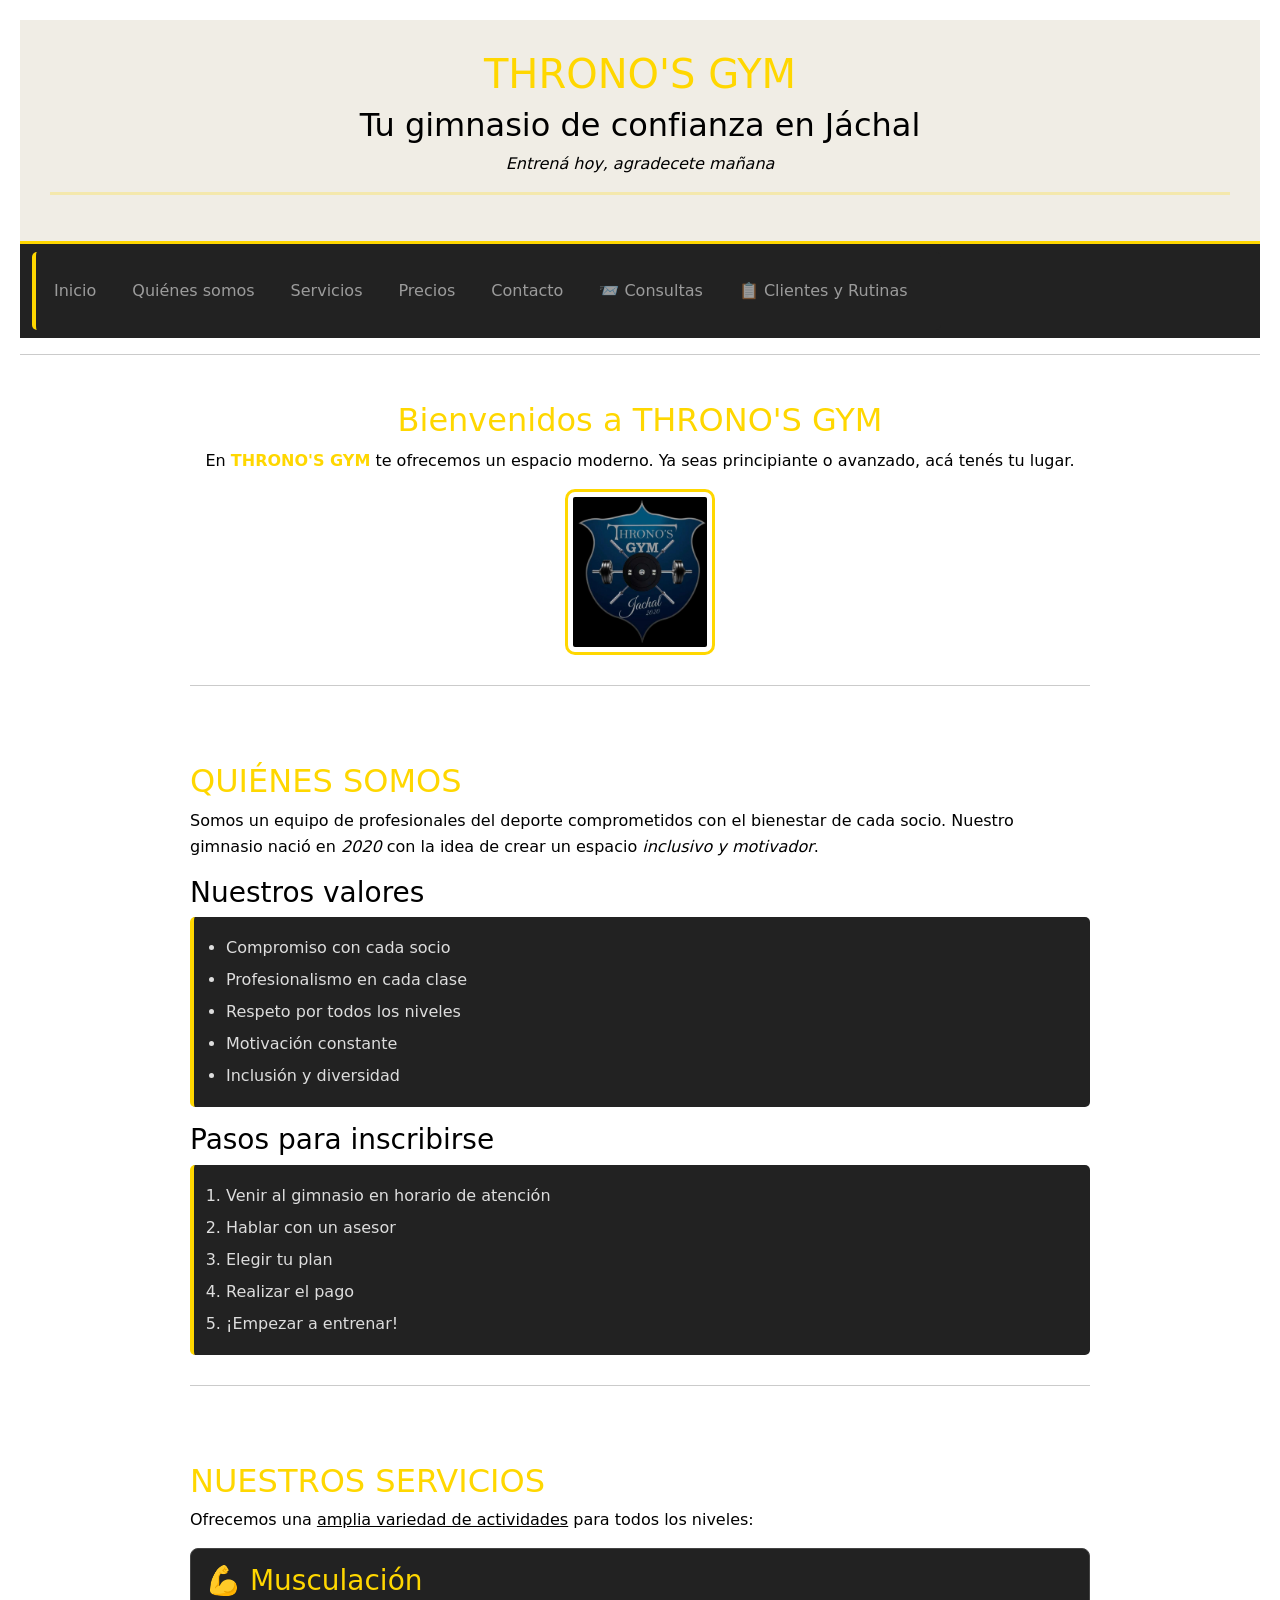
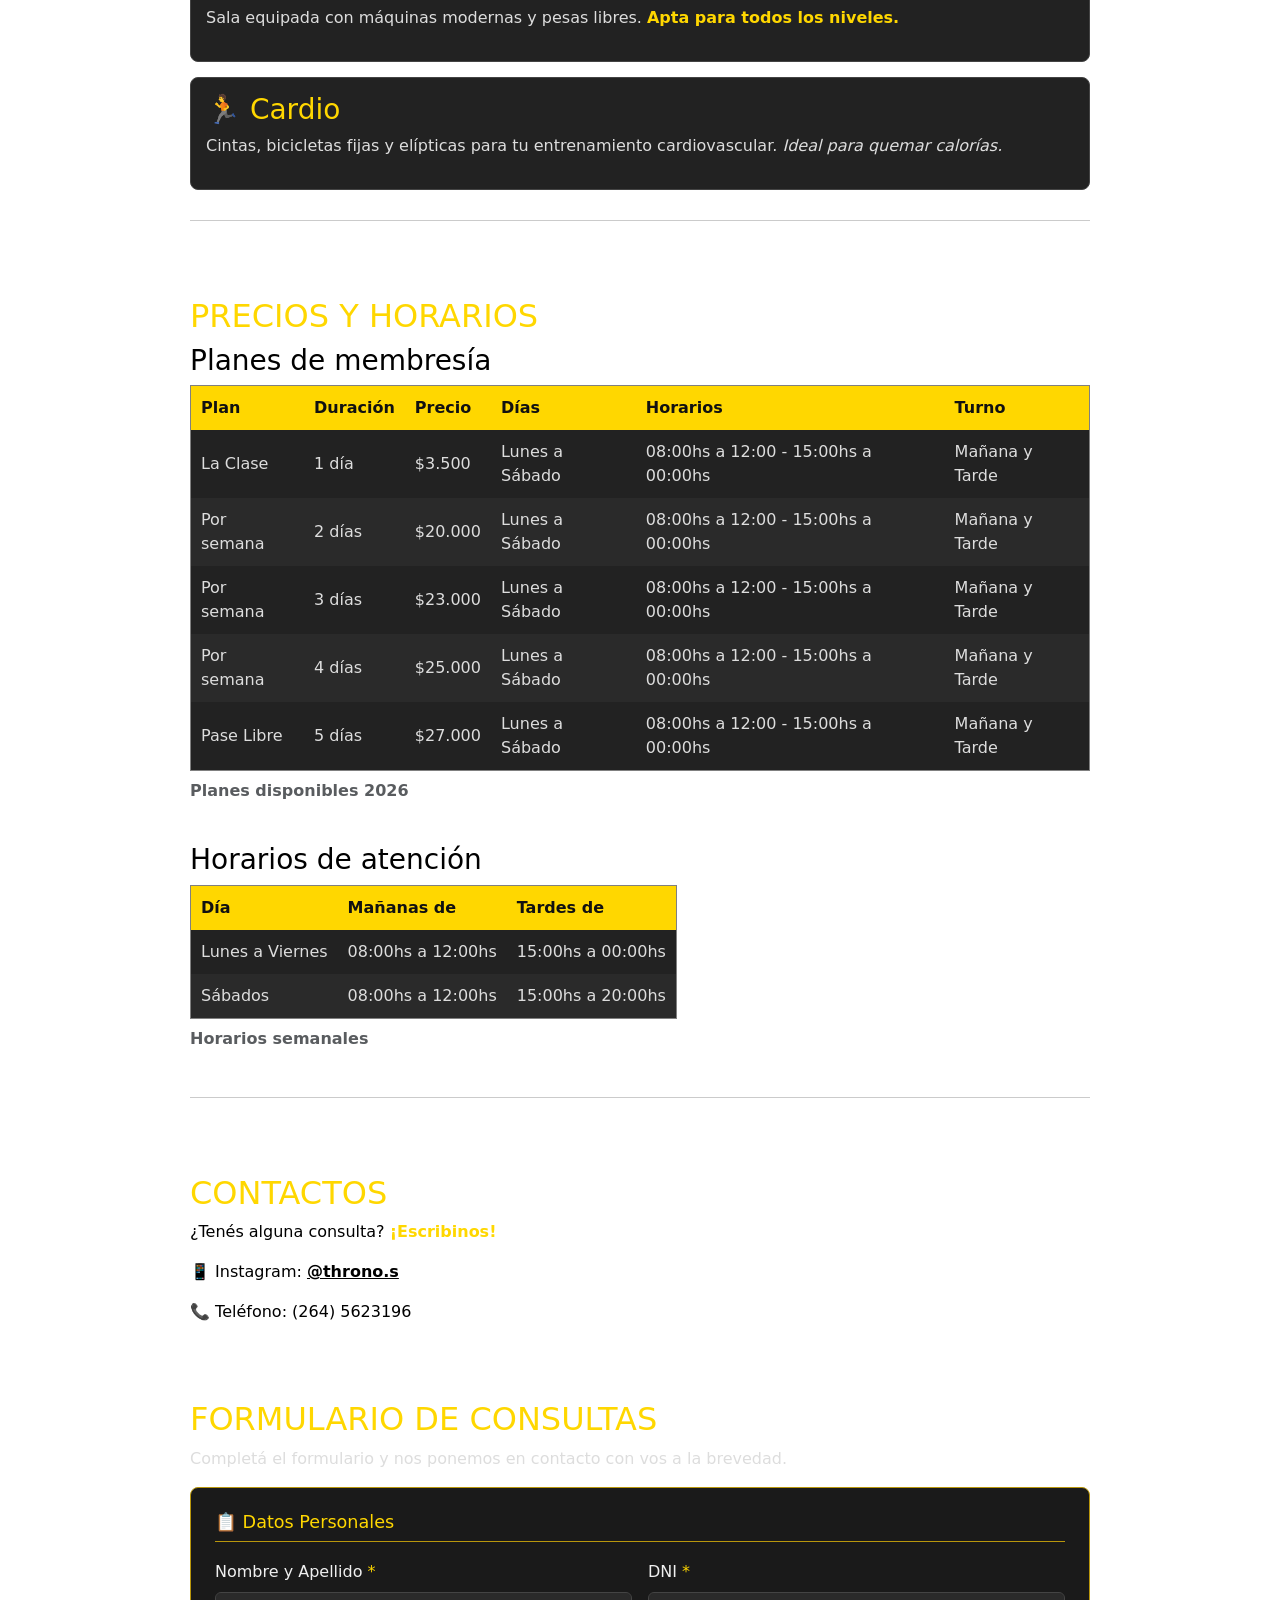
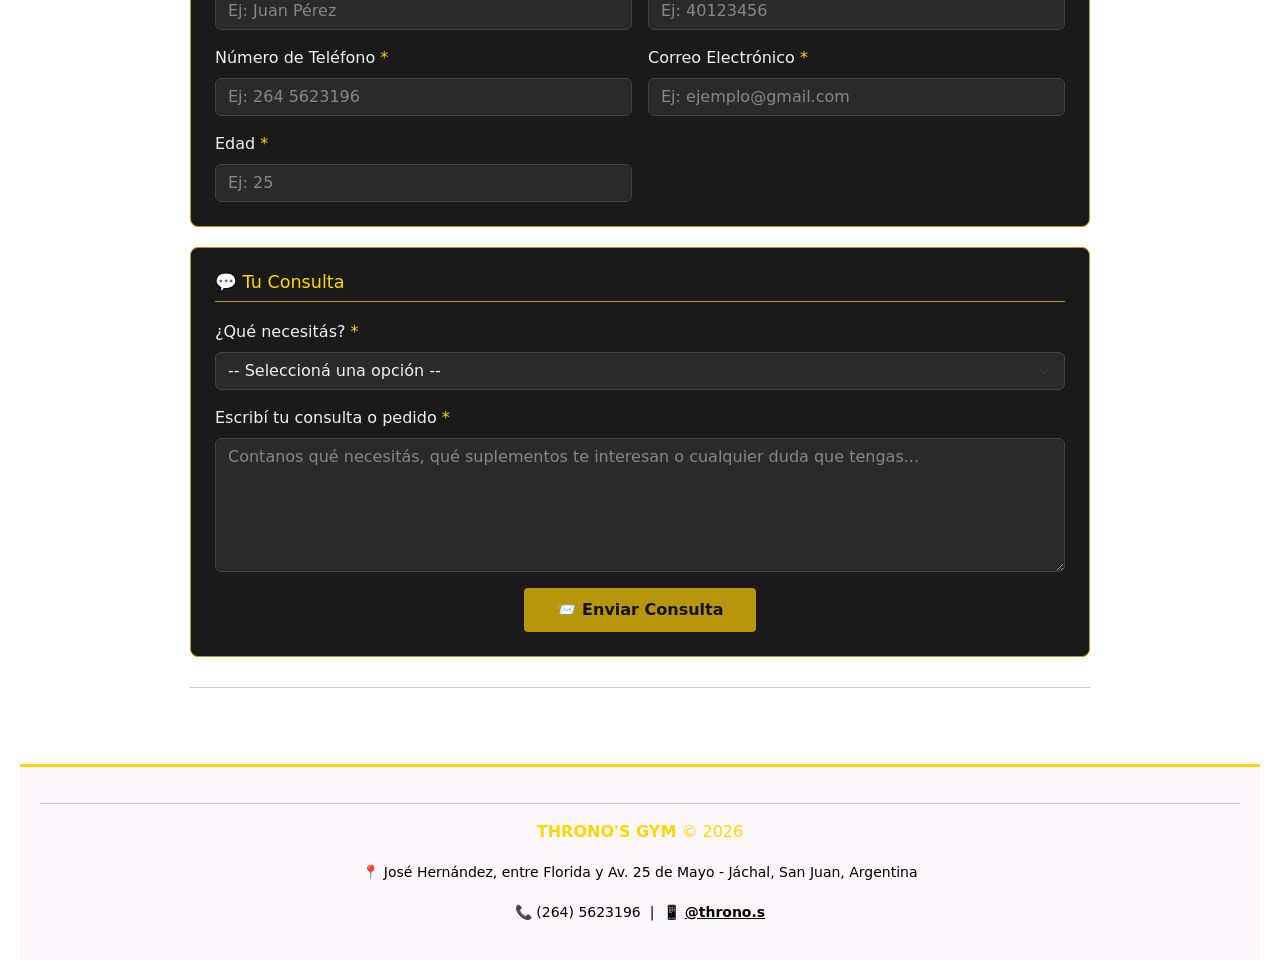
<file: index.html>
<!DOCTYPE html>
<html lang="es">

<head>
  <meta charset="UTF-8">
  <meta name="author" content="Victoria - 7° 2°">
  <meta name="description" content="THRONO'S GYM - Gimnasio y entrenamiento">
  <meta name="google-site-verification" content="-MgJDAQ925cBak0UiBchhTZKNnoX1FGTzOFEoHvsqKk" />
  <title>THRONO'S GYM</title>
  <!-- CSS propio igual que etapa 3 -->
  <link rel="stylesheet" href="estilo.css">
  <!-- Bootstrap CDN - se agrega en la etapa 4 para mejorar el menú y la organización -->
  <link href="https://cdn.jsdelivr.net/npm/bootstrap@5.3.0/dist/css/bootstrap.min.css" rel="stylesheet">
  
</head>

<body>

  <header>
    <h1 class="texto-dorado">THRONO'S GYM</h1>
    <h2 class="texto-negro">Tu gimnasio de confianza en Jáchal</h2>
    <p class="texto-negro"><em>Entrená hoy, agradecete mañana</em></p>
    <hr class="hr-dorado">
  </header>

  <!-- MENÚ DE NAVEGACIÓN CON BOOTSTRAP
       navbar = barra de navegación de Bootstrap
       navbar-expand-lg = en celular se colapsa en botón hamburguesa
       navbar-dark = letras claras para fondo oscuro -->
  <nav class="navbar navbar-expand-lg navbar-dark" style="background-color: #222222;">
    <div class="container-fluid">

      <!-- Botón hamburguesa que aparece en celular -->
      <button class="navbar-toggler" type="button"
              data-bs-toggle="collapse" data-bs-target="#menuNav"
              aria-controls="menuNav" aria-expanded="false" aria-label="Toggle navigation">
        <span class="navbar-toggler-icon"></span>
      </button>

      <!-- Links del menú, colapsables en celular -->
      <div class="collapse navbar-collapse" id="menuNav">
        <ul class="navbar-nav me-auto mb-2 mb-lg-0">
          <li class="nav-item"><a href="#inicio"   class="nav-link link-menu">Inicio</a></li>
          <li class="nav-item"><a href="#nosotros" class="nav-link link-menu">Quiénes somos</a></li>
          <li class="nav-item"><a href="#servicios"class="nav-link link-menu">Servicios</a></li>
          <li class="nav-item"><a href="#precios"  class="nav-link link-menu">Precios</a></li>
          <li class="nav-item"><a href="#contacto" class="nav-link link-menu">Contacto</a></li>
          <li class="nav-item"><a href="#formulario"  class="nav-link link-menu">📨 Consultas</a></li>
          <li class="nav-item"><a href="index2.html" class="nav-link link-menu">📋 Clientes y Rutinas</a></li>
        </ul>
      </div>

    </div>
  </nav>

  <hr class="hr-oscuro">

  <main class="main-index">

    <!-- SECCIÓN INICIO -->
    <section id="inicio">
      <h2 class="texto-dorado texto-centrado">Bienvenidos a THRONO'S GYM</h2>
      <p class="parrafo-inicio">
        En <strong class="texto-dorado">THRONO'S GYM</strong> te ofrecemos un espacio moderno.
        Ya seas principiante o avanzado, acá tenés tu lugar.
      </p>
      <div class="texto-centrado">
        <img src="imagen.jpeg" alt="logotipo del gimnasio" width="150" class="logo-gym">
      </div>
      <hr class="hr-margin">
    </section>

    <!-- SECCIÓN QUIÉNES SOMOS -->
    <section id="nosotros">
      <h2 class="texto-dorado">QUIÉNES SOMOS</h2>
      <p class="parrafo-nosotros">
        Somos un equipo de profesionales del deporte comprometidos
        con el bienestar de cada socio. Nuestro gimnasio nació en <em>2020</em>
        con la idea de crear un espacio <em>inclusivo y motivador</em>.
      </p>
      <h3 class="texto-negro">Nuestros valores</h3>
      <ul>
        <li>Compromiso con cada socio</li>
        <li>Profesionalismo en cada clase</li>
        <li>Respeto por todos los niveles</li>
        <li>Motivación constante</li>
        <li>Inclusión y diversidad</li>
      </ul>
      <h3 class="texto-negro">Pasos para inscribirse</h3>
      <ol>
        <li>Venir al gimnasio en horario de atención</li>
        <li>Hablar con un asesor</li>
        <li>Elegir tu plan</li>
        <li>Realizar el pago</li>
        <li>¡Empezar a entrenar!</li>
      </ol>
      <hr class="hr-margin">
    </section>

    <!-- SECCIÓN SERVICIOS -->
    <section id="servicios">
      <h2 class="texto-dorado">NUESTROS SERVICIOS</h2>
      <p class="texto-negro">Ofrecemos una <u>amplia variedad de actividades</u> para todos los niveles:</p>
      <article>
        <h3 class="texto-dorado">💪 Musculación</h3>
        <p class="texto-gris-claro">
          Sala equipada con máquinas modernas y pesas libres.
          <strong class="texto-dorado">Apta para todos los niveles.</strong>
        </p>
      </article>
      <article>
        <h3 class="texto-dorado">🏃 Cardio</h3>
        <p class="texto-gris-claro">
          Cintas, bicicletas fijas y elípticas para tu entrenamiento cardiovascular.
          <em>Ideal para quemar calorías.</em>
        </p>
      </article>
      <hr class="hr-margin">
    </section>

    <!-- SECCIÓN PRECIOS Y HORARIOS -->
    <section id="precios">
      <h2 class="texto-dorado">PRECIOS Y HORARIOS</h2>
      <h3 class="texto-negro">Planes de membresía</h3>
      <!-- table-responsive es una clase Bootstrap que permite scroll horizontal en celular -->
      <div class="table-responsive">
        <table border="1">
          <caption>Planes disponibles 2026</caption>
          <tr>
            <th>Plan</th>
            <th>Duración</th>
            <th>Precio</th>
            <th>Días</th>
            <th>Horarios</th>
            <th>Turno</th>
          </tr>
          <tr class="fila-clara">
            <td>La Clase</td>
            <td>1 día</td>
            <td>$3.500</td>
            <td>Lunes a Sábado</td>
            <td>08:00hs a 12:00 - 15:00hs a 00:00hs</td>
            <td>Mañana y Tarde</td>
          </tr>
          <tr class="fila-oscura">
            <td>Por semana</td>
            <td>2 días</td>
            <td>$20.000</td>
            <td>Lunes a Sábado</td>
            <td>08:00hs a 12:00 - 15:00hs a 00:00hs</td>
            <td>Mañana y Tarde</td>
          </tr>
          <tr class="fila-clara">
            <td>Por semana</td>
            <td>3 días</td>
            <td>$23.000</td>
            <td>Lunes a Sábado</td>
            <td>08:00hs a 12:00 - 15:00hs a 00:00hs</td>
            <td>Mañana y Tarde</td>
          </tr>
          <tr class="fila-oscura">
            <td>Por semana</td>
            <td>4 días</td>
            <td>$25.000</td>
            <td>Lunes a Sábado</td>
            <td>08:00hs a 12:00 - 15:00hs a 00:00hs</td>
            <td>Mañana y Tarde</td>
          </tr>
          <tr class="fila-clara">
            <td>Pase Libre</td>
            <td>5 días</td>
            <td>$27.000</td>
            <td>Lunes a Sábado</td>
            <td>08:00hs a 12:00 - 15:00hs a 00:00hs</td>
            <td>Mañana y Tarde</td>
          </tr>
        </table>
      </div>

      <br>

      <h3 class="texto-negro">Horarios de atención</h3>
      <div class="table-responsive">
        <table border="1" class="tabla-horarios">
          <caption>Horarios semanales</caption>
          <tr>
            <th>Día</th>
            <th>Mañanas de</th>
            <th>Tardes de</th>
          </tr>
          <tr class="fila-clara">
            <td>Lunes a Viernes</td>
            <td>08:00hs a 12:00hs</td>
            <td>15:00hs a 00:00hs</td>
          </tr>
          <tr class="fila-oscura">
            <td>Sábados</td>
            <td>08:00hs a 12:00hs</td>
            <td>15:00hs a 20:00hs</td>
          </tr>
        </table>
      </div>
      <hr class="hr-margin">
    </section>

    <!-- SECCIÓN CONTACTO -->
    <section id="contacto">
      <h2 class="texto-dorado">CONTACTOS</h2>
      <p class="texto-negro">¿Tenés alguna consulta? <strong class="texto-dorado">¡Escribinos!</strong></p>
      <p class="texto-negro">
        📱 Instagram:
        <a href="https://www.instagram.com/throno.s?igsh=Z3BqMDZ6ZThnajE0"
           target="_blank" class="link-instagram">@throno.s</a>
      </p>
      <p class="texto-negro">📞 Teléfono: (264) 5623196</p>
    </section>

    <!-- SECCIÓN FORMULARIO DE CONSULTAS -->
    <section id="formulario">
      <h2 class="texto-dorado">FORMULARIO DE CONSULTAS</h2>
      <p class="texto-negro">Completá el formulario y nos ponemos en contacto con vos a la brevedad.</p>

      <!-- Mensaje de confirmación (oculto por defecto, lo muestra el script.js) -->
      <div id="mensajeExito" class="alert alert-success d-none" role="alert">
        ✅ <strong>¡Consulta enviada con éxito!</strong> Te responderemos a la brevedad. ¡Gracias!
      </div>

      <!-- FORMULARIO - action apunta a FormSubmit según la guía -->
      <form id="formConsultas"
            action="https://formsubmit.co/vzeballos457@gmail.com"
            method="POST"
            novalidate>

        <!-- Campos ocultos de FormSubmit (según guía, sección 8) -->
        <input type="hidden" name="_captcha" value="false">
        <input type="hidden" name="_next" value="http://localhost/formulario/">

        <!-- BLOQUE 1: Datos personales -->
        <div class="container form-bloque">
          <h3 class="texto-dorado form-bloque-titulo">📋 Datos Personales</h3>

          <div class="row g-3">

            <!-- Nombre y Apellido -->
            <div class="col-md-6">
              <label for="nombreApellido" class="form-label texto-negro">Nombre y Apellido <span class="texto-dorado">*</span></label>
              <input type="text"
                     class="form-control input-gym"
                     id="nombreApellido"
                     name="nombre_apellido"
                     placeholder="Ej: Juan Pérez"
                     required>
              <div class="invalid-feedback">Por favor ingresá tu nombre y apellido.</div>
            </div>

            <!-- DNI -->
            <div class="col-md-6">
              <label for="dni" class="form-label texto-negro">DNI <span class="texto-dorado">*</span></label>
              <input type="number"
                     class="form-control input-gym"
                     id="dni"
                     name="dni"
                     placeholder="Ej: 40123456"
                     min="1000000"
                     max="99999999"
                     required>
              <div class="invalid-feedback">Por favor ingresá un DNI válido.</div>
            </div>

            <!-- Teléfono -->
            <div class="col-md-6">
              <label for="telefono" class="form-label texto-negro">Número de Teléfono <span class="texto-dorado">*</span></label>
              <input type="tel"
                     class="form-control input-gym"
                     id="telefono"
                     name="telefono"
                     placeholder="Ej: 264 5623196"
                     required>
              <div class="invalid-feedback">Por favor ingresá tu número de teléfono.</div>
            </div>

            <!-- Correo electrónico -->
            <div class="col-md-6">
              <label for="correo" class="form-label texto-negro">Correo Electrónico <span class="texto-dorado">*</span></label>
              <input type="email"
                     class="form-control input-gym"
                     id="correo"
                     name="correo"
                     placeholder="Ej: ejemplo@gmail.com"
                     required>
              <div class="invalid-feedback">Por favor ingresá un correo electrónico válido.</div>
            </div>

            <!-- Edad -->
            <div class="col-md-6">
              <label for="edad" class="form-label texto-negro">Edad <span class="texto-dorado">*</span></label>
              <input type="number"
                     class="form-control input-gym"
                     id="edad"
                     name="edad"
                     placeholder="Ej: 25"
                     min="10"
                     max="99"
                     required>
              <div class="invalid-feedback">Por favor ingresá tu edad.</div>
            </div>

          </div>
        </div>

        <!-- BLOQUE 2: Tipo de consulta y mensaje -->
        <div class="container form-bloque">
          <h3 class="texto-dorado form-bloque-titulo">💬 Tu Consulta</h3>

          <div class="row g-3">

            <!-- Tipo de consulta (select desplegable) -->
            <div class="col-12">
              <label for="tipoConsulta" class="form-label texto-negro">¿Qué necesitás? <span class="texto-dorado">*</span></label>
              <select class="form-select input-gym"
                      id="tipoConsulta"
                      name="tipo_consulta"
                      required>
                <option value="" disabled selected>-- Seleccioná una opción --</option>
                <option value="Consulta general">❓ Realizar una consulta general</option>
                <option value="Compra de suplementos">🥤 Compra de suplementos</option>
              </select>
              <div class="invalid-feedback">Por favor seleccioná una opción.</div>
            </div>

            <!-- Mensaje / detalle -->
            <div class="col-12">
              <label for="mensaje" class="form-label texto-negro">Escribí tu consulta o pedido <span class="texto-dorado">*</span></label>
              <textarea class="form-control input-gym"
                        id="mensaje"
                        name="mensaje"
                        rows="5"
                        placeholder="Contanos qué necesitás, qué suplementos te interesan o cualquier duda que tengas..."
                        required></textarea>
              <div class="invalid-feedback">Por favor escribí tu consulta o pedido.</div>
            </div>

            <!-- Botón de envío -->
            <div class="col-12 texto-centrado">
              <button type="submit" class="btn btn-gym">
                📨 Enviar Consulta
              </button>
            </div>

          </div>
        </div>

      </form>
      <hr class="hr-margin">
    </section>

  </main>

  <!-- PIE DE PÁGINA CON INFORMACIÓN COMPLETA -->
  <footer>
    <hr class="hr-oscuro">
    <p class="texto-dorado"><strong>THRONO'S GYM</strong> &copy; 2026</p>
    <p><small>📍 José Hernández, entre Florida y Av. 25 de Mayo - Jáchal, San Juan, Argentina</small></p>
    <p><small>📞 (264) 5623196 &nbsp;|&nbsp;
      📱 <a href="https://www.instagram.com/throno.s" target="_blank" class="link-instagram">@throno.s</a>
    </small></p>

  <style>
    .form-bloque {
      background-color: #1a1a1a;
      border: 1px solid #b8960c;
      border-radius: 8px;
      padding: 24px;
      margin-bottom: 20px;
    }
    .form-bloque-titulo {
      font-size: 1.1rem;
      margin-bottom: 18px;
      border-bottom: 1px solid #b8960c;
      padding-bottom: 8px;
    }
    .input-gym {
      background-color: #2a2a2a;
      color: #f0f0f0;
      border: 1px solid #444;
    }
    .input-gym:focus {
      background-color: #2a2a2a;
      color: #f0f0f0;
      border-color: #b8960c;
      box-shadow: 0 0 0 0.2rem rgba(184, 150, 12, 0.25);
    }
    .input-gym::placeholder {
      color: #888;
    }
    .input-gym option {
      background-color: #2a2a2a;
      color: #f0f0f0;
    }
    .btn-gym {
      background-color: #b8960c;
      color: #111;
      font-weight: bold;
      border: none;
      padding: 10px 32px;
      border-radius: 4px;
      font-size: 1rem;
      transition: background-color 0.2s;
    }
    .btn-gym:hover {
      background-color: #d4a90e;
      color: #111;
    }
    .form-label {
      font-weight: 500;
    }
    #mensajeExito {
      background-color: #1a3a1a;
      border-color: #2d6a2d;
      color: #6fcf6f;
      margin-bottom: 16px;
    }
  </style>

  <!-- Script de Bootstrap necesario para el menú hamburguesa en celular -->
  <script src="https://cdn.jsdelivr.net/npm/bootstrap@5.3.0/dist/js/bootstrap.bundle.min.js"></script>
  <!-- Script de validación y confirmación (Guía 4) -->
  <script src="script.js"></script>

  <!-- BOTÓN FLOTANTE: VOLVER ARRIBA -->
  <button id="btnSubir" class="boton-flotante" aria-label="Volver arriba" title="Volver arriba">
    <svg xmlns="http://www.w3.org/2000/svg" width="24" height="24" viewBox="0 0 24 24" fill="none" stroke="currentColor" stroke-width="2.5" stroke-linecap="round" stroke-linejoin="round">
      <line x1="12" y1="19" x2="12" y2="5"></line>
      <polyline points="5 12 12 5 19 12"></polyline>
    </svg>
  </button>
  <style>
    .boton-flotante {
      position: fixed;
      bottom: 25px;
      right: 25px;
      width: 50px;
      height: 50px;
      border-radius: 50%;
      background-color: #FFD700;
      color: #111111;
      border: 2px solid #222222;
      display: flex;
      align-items: center;
      justify-content: center;
      cursor: pointer;
      box-shadow: 0 4px 10px rgba(0, 0, 0, 0.4);
      opacity: 0;
      visibility: hidden;
      transform: translateY(15px);
      transition: opacity 0.3s ease, transform 0.3s ease, background-color 0.2s ease;
      z-index: 999;
    }
    .boton-flotante.mostrar {
      opacity: 1;
      visibility: visible;
      transform: translateY(0);
    }
    .boton-flotante:hover {
      background-color: #d4a90e;
    }
  </style>
  <script>
    const btnSubir = document.getElementById("btnSubir");
    window.addEventListener("scroll", function () {
      if (window.scrollY > 300) {
        btnSubir.classList.add("mostrar");
      } else {
        btnSubir.classList.remove("mostrar");
      }
    });
    btnSubir.addEventListener("click", function () {
      window.scrollTo({ top: 0, behavior: "smooth" });
    });
  </script>

</body>
</html>
</file>
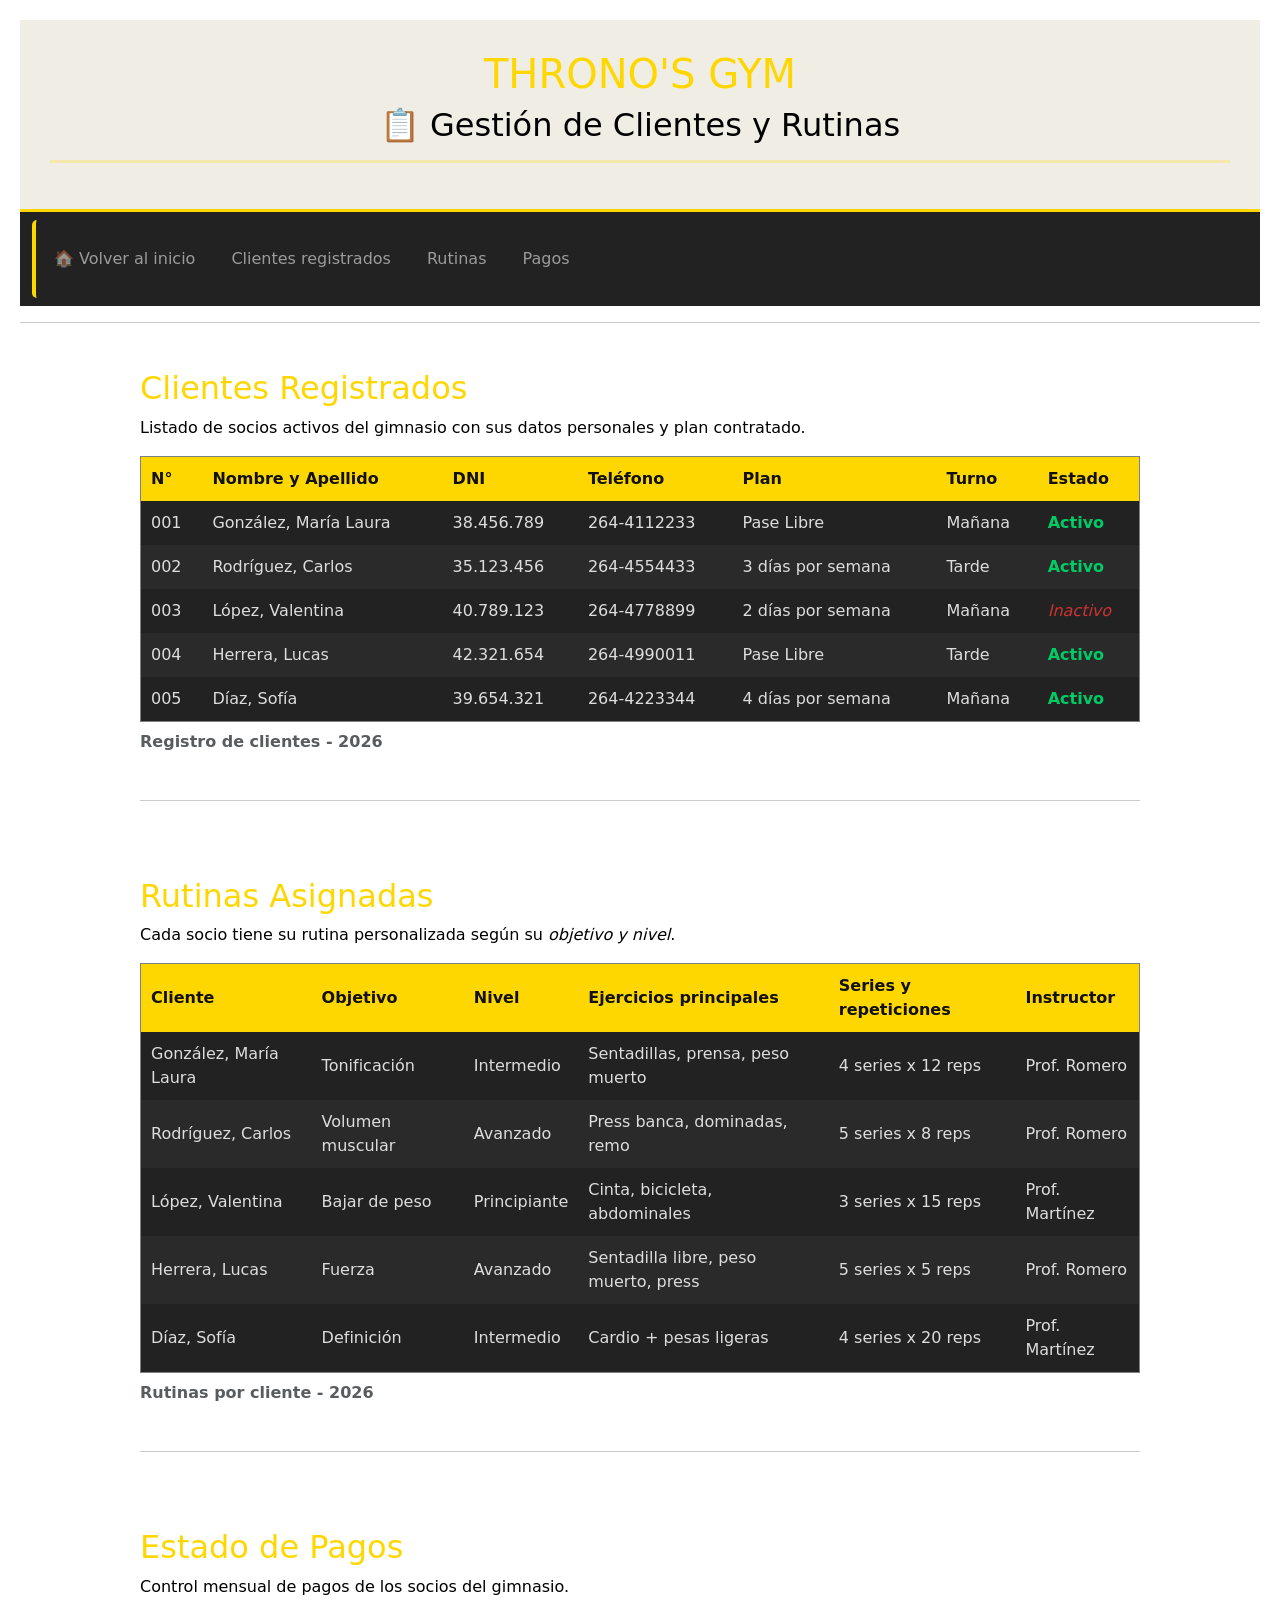
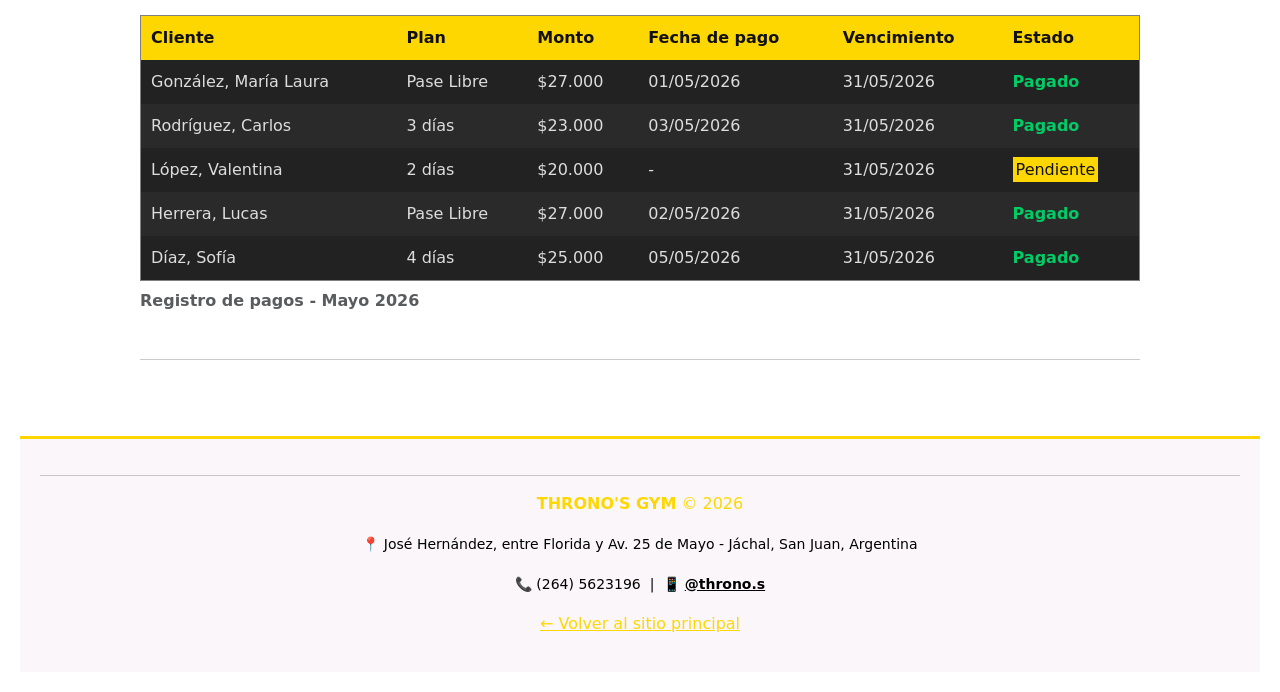
<file: index2.html>
<!DOCTYPE html>
<html lang="es">

<head>
  <meta charset="UTF-8">
  <meta name="author" content="Victoria - 7° 2°">
  <meta name="description" content="THRONO'S GYM - Gestión de clientes y rutinas">
  <title>Clientes y Rutinas - THRONO'S GYM</title>
  <!-- CSS propio igual que etapa 3 -->
  <link rel="stylesheet" href="estilo.css">
  <!-- Bootstrap CDN -->
  <link href="https://cdn.jsdelivr.net/npm/bootstrap@5.3.0/dist/css/bootstrap.min.css" rel="stylesheet">
</head>

<body style="color: #ffffff;">

  <header>
    <h1 class="texto-dorado">THRONO'S GYM</h1>
    <h2 class="texto-negro">📋 Gestión de Clientes y Rutinas</h2>
    <hr class="hr-dorado">
  </header>

  <!-- MENÚ CON BOOTSTRAP igual que index -->
  <nav class="navbar navbar-expand-lg navbar-dark" style="background-color: #222222;">
    <div class="container-fluid">

      <button class="navbar-toggler" type="button"
              data-bs-toggle="collapse" data-bs-target="#menuNav"
              aria-controls="menuNav" aria-expanded="false" aria-label="Toggle navigation">
        <span class="navbar-toggler-icon"></span>
      </button>

      <div class="collapse navbar-collapse" id="menuNav">
        <ul class="navbar-nav me-auto mb-2 mb-lg-0">
          <li class="nav-item"><a href="index.html" class="nav-link link-menu">🏠 Volver al inicio</a></li>
          <li class="nav-item"><a href="#clientes"         class="nav-link link-menu">Clientes registrados</a></li>
          <li class="nav-item"><a href="#rutinas"          class="nav-link link-menu">Rutinas</a></li>
          <li class="nav-item"><a href="#pagos"            class="nav-link link-menu">Pagos</a></li>
        </ul>
      </div>

    </div>
  </nav>

  <hr class="hr-oscuro">

  <main class="main-clientes">

    <!-- SECCIÓN: CLIENTES REGISTRADOS -->
    <section id="clientes">
      <h2 class="texto-dorado">Clientes Registrados</h2>
      <p class="texto-negro">Listado de socios activos del gimnasio con sus datos personales y plan contratado.</p>

      <div class="table-responsive">
        <table border="1">
          <caption>Registro de clientes - 2026</caption>
          <tr>
            <th>N°</th>
            <th>Nombre y Apellido</th>
            <th>DNI</th>
            <th>Teléfono</th>
            <th>Plan</th>
            <th>Turno</th>
            <th>Estado</th>
          </tr>
          <tr class="fila-clara">
            <td>001</td>
            <td>González, María Laura</td>
            <td>38.456.789</td>
            <td>264-4112233</td>
            <td>Pase Libre</td>
            <td>Mañana</td>
            <td class="estado-activo"><strong>Activo</strong></td>
          </tr>
          <tr class="fila-oscura">
            <td>002</td>
            <td>Rodríguez, Carlos</td>
            <td>35.123.456</td>
            <td>264-4554433</td>
            <td>3 días por semana</td>
            <td>Tarde</td>
            <td class="estado-activo"><strong>Activo</strong></td>
          </tr>
          <tr class="fila-clara">
            <td>003</td>
            <td>López, Valentina</td>
            <td>40.789.123</td>
            <td>264-4778899</td>
            <td>2 días por semana</td>
            <td>Mañana</td>
            <td class="estado-inactivo"><em>Inactivo</em></td>
          </tr>
          <tr class="fila-oscura">
            <td>004</td>
            <td>Herrera, Lucas</td>
            <td>42.321.654</td>
            <td>264-4990011</td>
            <td>Pase Libre</td>
            <td>Tarde</td>
            <td class="estado-activo"><strong>Activo</strong></td>
          </tr>
          <tr class="fila-clara">
            <td>005</td>
            <td>Díaz, Sofía</td>
            <td>39.654.321</td>
            <td>264-4223344</td>
            <td>4 días por semana</td>
            <td>Mañana</td>
            <td class="estado-activo"><strong>Activo</strong></td>
          </tr>
        </table>
      </div>
      <hr class="hr-margin">
    </section>

    <!-- SECCIÓN: RUTINAS -->
    <section id="rutinas">
      <h2 class="texto-dorado">Rutinas Asignadas</h2>
      <p class="texto-negro">Cada socio tiene su rutina personalizada según su <em>objetivo y nivel</em>.</p>

      <div class="table-responsive">
        <table border="1">
          <caption>Rutinas por cliente - 2026</caption>
          <tr>
            <th>Cliente</th>
            <th>Objetivo</th>
            <th>Nivel</th>
            <th>Ejercicios principales</th>
            <th>Series y repeticiones</th>
            <th>Instructor</th>
          </tr>
          <tr class="fila-clara">
            <td>González, María Laura</td>
            <td>Tonificación</td>
            <td>Intermedio</td>
            <td>Sentadillas, prensa, peso muerto</td>
            <td>4 series x 12 reps</td>
            <td>Prof. Romero</td>
          </tr>
          <tr class="fila-oscura">
            <td>Rodríguez, Carlos</td>
            <td>Volumen muscular</td>
            <td>Avanzado</td>
            <td>Press banca, dominadas, remo</td>
            <td>5 series x 8 reps</td>
            <td>Prof. Romero</td>
          </tr>
          <tr class="fila-clara">
            <td>López, Valentina</td>
            <td>Bajar de peso</td>
            <td>Principiante</td>
            <td>Cinta, bicicleta, abdominales</td>
            <td>3 series x 15 reps</td>
            <td>Prof. Martínez</td>
          </tr>
          <tr class="fila-oscura">
            <td>Herrera, Lucas</td>
            <td>Fuerza</td>
            <td>Avanzado</td>
            <td>Sentadilla libre, peso muerto, press</td>
            <td>5 series x 5 reps</td>
            <td>Prof. Romero</td>
          </tr>
          <tr class="fila-clara">
            <td>Díaz, Sofía</td>
            <td>Definición</td>
            <td>Intermedio</td>
            <td>Cardio + pesas ligeras</td>
            <td>4 series x 20 reps</td>
            <td>Prof. Martínez</td>
          </tr>
        </table>
      </div>
      <hr class="hr-margin">
    </section>

    <!-- SECCIÓN: PAGOS -->
    <section id="pagos">
      <h2 class="texto-dorado">Estado de Pagos</h2>
      <p class="texto-negro">Control mensual de pagos de los socios del gimnasio.</p>

      <div class="table-responsive">
        <table border="1">
          <caption>Registro de pagos - Mayo 2026</caption>
          <tr>
            <th>Cliente</th>
            <th>Plan</th>
            <th>Monto</th>
            <th>Fecha de pago</th>
            <th>Vencimiento</th>
            <th>Estado</th>
          </tr>
          <tr class="fila-clara">
            <td>González, María Laura</td>
            <td>Pase Libre</td>
            <td>$27.000</td>
            <td>01/05/2026</td>
            <td>31/05/2026</td>
            <td class="estado-pagado"><strong>Pagado</strong></td>
          </tr>
          <tr class="fila-oscura">
            <td>Rodríguez, Carlos</td>
            <td>3 días</td>
            <td>$23.000</td>
            <td>03/05/2026</td>
            <td>31/05/2026</td>
            <td class="estado-pagado"><strong>Pagado</strong></td>
          </tr>
          <tr class="fila-clara">
            <td>López, Valentina</td>
            <td>2 días</td>
            <td>$20.000</td>
            <td>-</td>
            <td>31/05/2026</td>
            <td class="texto-dorado"><mark class="marca-pendiente">Pendiente</mark></td>
          </tr>
          <tr class="fila-oscura">
            <td>Herrera, Lucas</td>
            <td>Pase Libre</td>
            <td>$27.000</td>
            <td>02/05/2026</td>
            <td>31/05/2026</td>
            <td class="estado-pagado"><strong>Pagado</strong></td>
          </tr>
          <tr class="fila-clara">
            <td>Díaz, Sofía</td>
            <td>4 días</td>
            <td>$25.000</td>
            <td>05/05/2026</td>
            <td>31/05/2026</td>
            <td class="estado-pagado"><strong>Pagado</strong></td>
          </tr>
        </table>
      </div>
      <hr class="hr-margin">
    </section>

  </main>

  <!-- PIE DE PÁGINA CON INFORMACIÓN COMPLETA -->
  <footer>
    <hr class="hr-oscuro">
    <p class="texto-dorado"><strong>THRONO'S GYM</strong> &copy; 2026</p>
    <p><small>📍 José Hernández, entre Florida y Av. 25 de Mayo - Jáchal, San Juan, Argentina</small></p>
    <p><small>📞 (264) 5623196 &nbsp;|&nbsp;
      📱 <a href="https://www.instagram.com/throno.s" target="_blank" class="link-instagram">@throno.s</a>
    </small></p>
    <p><a href="index.html" class="link-footer">← Volver al sitio principal</a></p>
  </footer>

  <!-- Script de Bootstrap necesario para el menú hamburguesa en celular -->
  <script src="https://cdn.jsdelivr.net/npm/bootstrap@5.3.0/dist/js/bootstrap.bundle.min.js"></script>

  <!-- BOTÓN FLOTANTE: VOLVER ARRIBA -->
  <button id="btnSubir" class="boton-flotante" aria-label="Volver arriba" title="Volver arriba">
    <svg xmlns="http://www.w3.org/2000/svg" width="24" height="24" viewBox="0 0 24 24" fill="none" stroke="currentColor" stroke-width="2.5" stroke-linecap="round" stroke-linejoin="round">
      <line x1="12" y1="19" x2="12" y2="5"></line>
      <polyline points="5 12 12 5 19 12"></polyline>
    </svg>
  </button>
  <style>
    .boton-flotante {
      position: fixed;
      bottom: 25px;
      right: 25px;
      width: 50px;
      height: 50px;
      border-radius: 50%;
      background-color: #FFD700;
      color: #111111;
      border: 2px solid #222222;
      display: flex;
      align-items: center;
      justify-content: center;
      cursor: pointer;
      box-shadow: 0 4px 10px rgba(0, 0, 0, 0.4);
      opacity: 0;
      visibility: hidden;
      transform: translateY(15px);
      transition: opacity 0.3s ease, transform 0.3s ease, background-color 0.2s ease;
      z-index: 999;
    }
    .boton-flotante.mostrar {
      opacity: 1;
      visibility: visible;
      transform: translateY(0);
    }
    .boton-flotante:hover {
      background-color: #d4a90e;
    }
  </style>
  <script>
    const btnSubir = document.getElementById("btnSubir");
    window.addEventListener("scroll", function () {
      if (window.scrollY > 300) {
        btnSubir.classList.add("mostrar");
      } else {
        btnSubir.classList.remove("mostrar");
      }
    });
    btnSubir.addEventListener("click", function () {
      window.scrollTo({ top: 0, behavior: "smooth" });
    });
  </script>

</body>
</html>
</file>
<file: estilo.css>
/* --- Estilos Generales --- */
body {
    background-color: #FAF6F9;
    font-family: Arial, sans-serif;
    margin: 0;
    padding: 20px;
}

/* --- Títulos y Párrafos --- */
h1 {
    font-size: 48px;
    margin: 0;
}

h2 {
    font-size: 20px;
}

p {
    margin: 1em 0;
}

/* --- Estructura y Secciones --- */
header {
    background-color: #f0ede5;
    text-align: center;
    padding: 30px;
    border-bottom: 3px solid #FFD700;
}

nav {
    background-color: #222222;
    padding: 12px;
    text-align: center;
}

main {
    margin: 0 auto;
}

/* Clases para el ancho máximo según la página */
.main-index {
    max-width: 900px;
}

.main-clientes {
    max-width: 1000px;
}

section {
    padding: 30px 0;
}

article {
    background-color: #222222;
    border: 1px solid #444444;
    border-radius: 8px;
    padding: 15px;
    margin-bottom: 15px;
}

footer {
    background-color: #FAF6F9;
    text-align: center;
    padding: 20px;
    border-top: 3px solid #FFD700;
    margin-top: 30px;
	color: #000000
}

/* --- Enlaces, Líneas y Formatos --- */
a {
    text-decoration: none;
}

.link-menu {
    color: #FFD700;
    margin: 0 10px;
}

.link-instagram {
    color: #000000;
    font-weight: bold;
}

.link-footer {
    color: #FFD700;
}

hr {
    border: 0;
}

.hr-dorado {
    border-top: 3px solid #FFD700;
}

.hr-oscuro {
    border-top: 1px solid #333333;
}

.hr-margin {
    border-top: 1px solid #333333;
    margin-top: 30px;
}

.texto-dorado {
    color: #FFD700;
}

.texto-negro {
    color: #000000;
}

.texto-gris-claro {
    color: #dddddd;
}

.texto-centrado {
    text-align: center;
}

.parrafo-inicio {
    color: #000000;
    text-align: center;
    font-size: 16px;
    line-height: 1.6;
}

.parrafo-nosotros {
    color: #000000;
    line-height: 1.6;
}

.marca-pendiente {
    background-color: #FFD700;
    color: #111111;
}

/* --- Listas --- */
ul, ol {
    background-color: #222222;
    border-left: 4px solid #FFD700;
    padding: 15px 15px 15px 35px;
    border-radius: 5px;
    color: #dddddd;
    line-height: 2;
}

/* --- Imágenes --- */
.logo-gym {
    border: 3px solid #FFD700;
    border-radius: 10px;
    padding: 5px;
}

/* --- Tablas --- */
table {
    border-collapse: collapse;
    width: 100%;
    background-color: #222222;
}

caption {
    color: #000000;
    font-weight: bold;
    margin-bottom: 8px;
}

th {
    background-color: #FFD700;
    color: #111111;
    padding: 10px;
}

td {
    padding: 10px;
}

.fila-oscura {
    background-color: #2a2a2a;
    color: #dddddd;
}

.fila-clara {
    color: #dddddd;
}

.estado-activo, .estado-pagado {
    color: #00cc66;
}

.estado-inactivo {
    color: #cc3333;
}

.tabla-horarios {
    width: auto;
}

/* --- Formulario de Consultas --- */
#formulario .form-label {
    color: #f0f0f0;
}

#formulario p {
    color: #dddddd;
}
</file>
